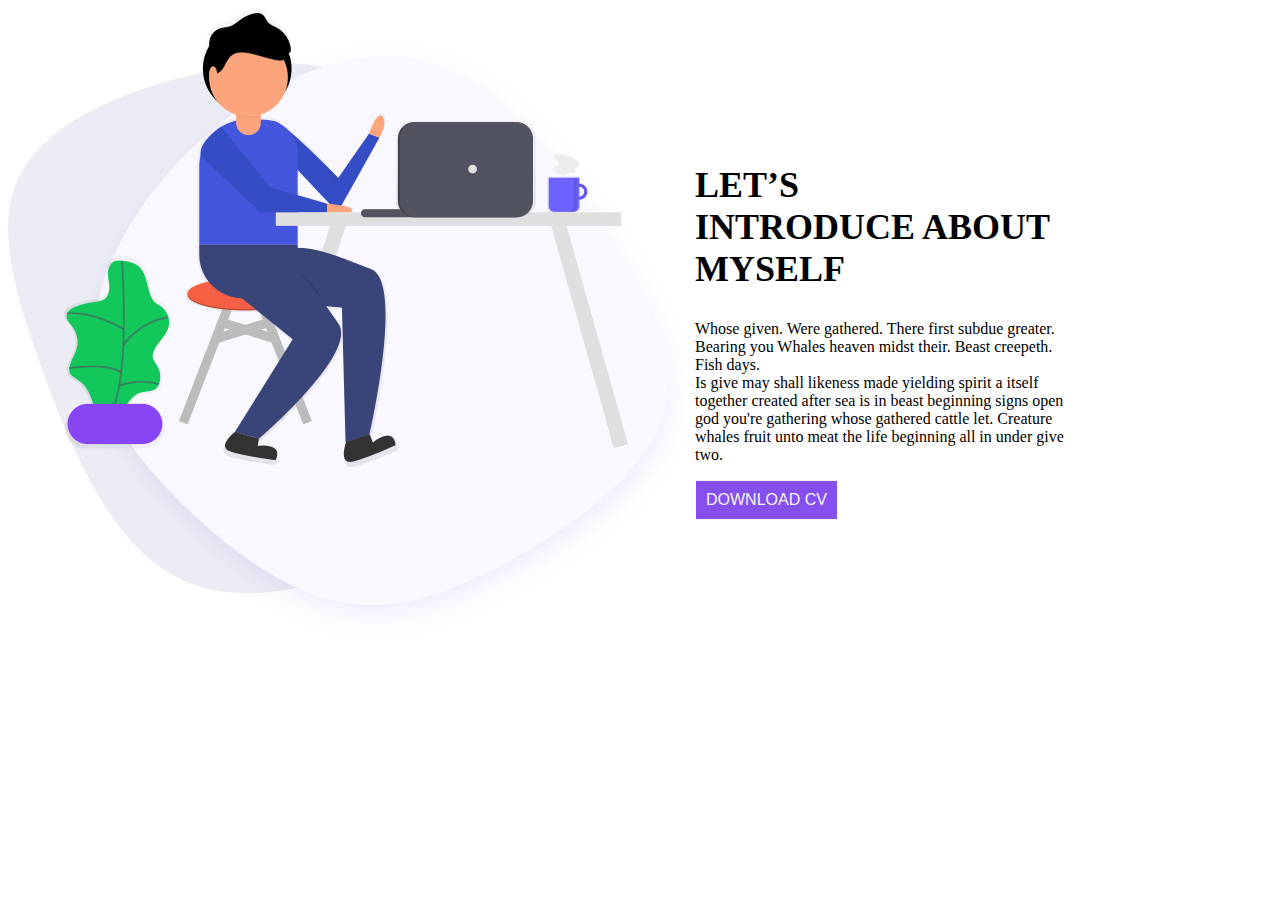
<file: about-us/index.html>
<!DOCTYPE html>
<html>
    <head>
        <title>about-us</title>
        <meta charset="utf-8">
        <link rel="stylesheet" href="style.css" type="text/css">
    </head>
    <body>
        <div class="container">
            <div class="image">
                <img src="images/about-us.png" alt="about us">
            </div>
            <div class="content">
                <h2>
                    LET’S<br>
                    INTRODUCE ABOUT<br>
                    MYSELF
                </h2>
                <p>
                    Whose given. Were gathered. There first subdue greater. Bearing you Whales heaven midst their. Beast creepeth. Fish days.
                    <br>
                    Is give may shall likeness made yielding spirit a itself together created after sea is in beast beginning signs open god you're gathering whose gathered cattle let. Creature whales fruit unto meat the life beginning all in under give two.
                </p>
                <button>DOWNLOAD CV</button>
            </div>
        </div>
    </body>
</html>
</file>
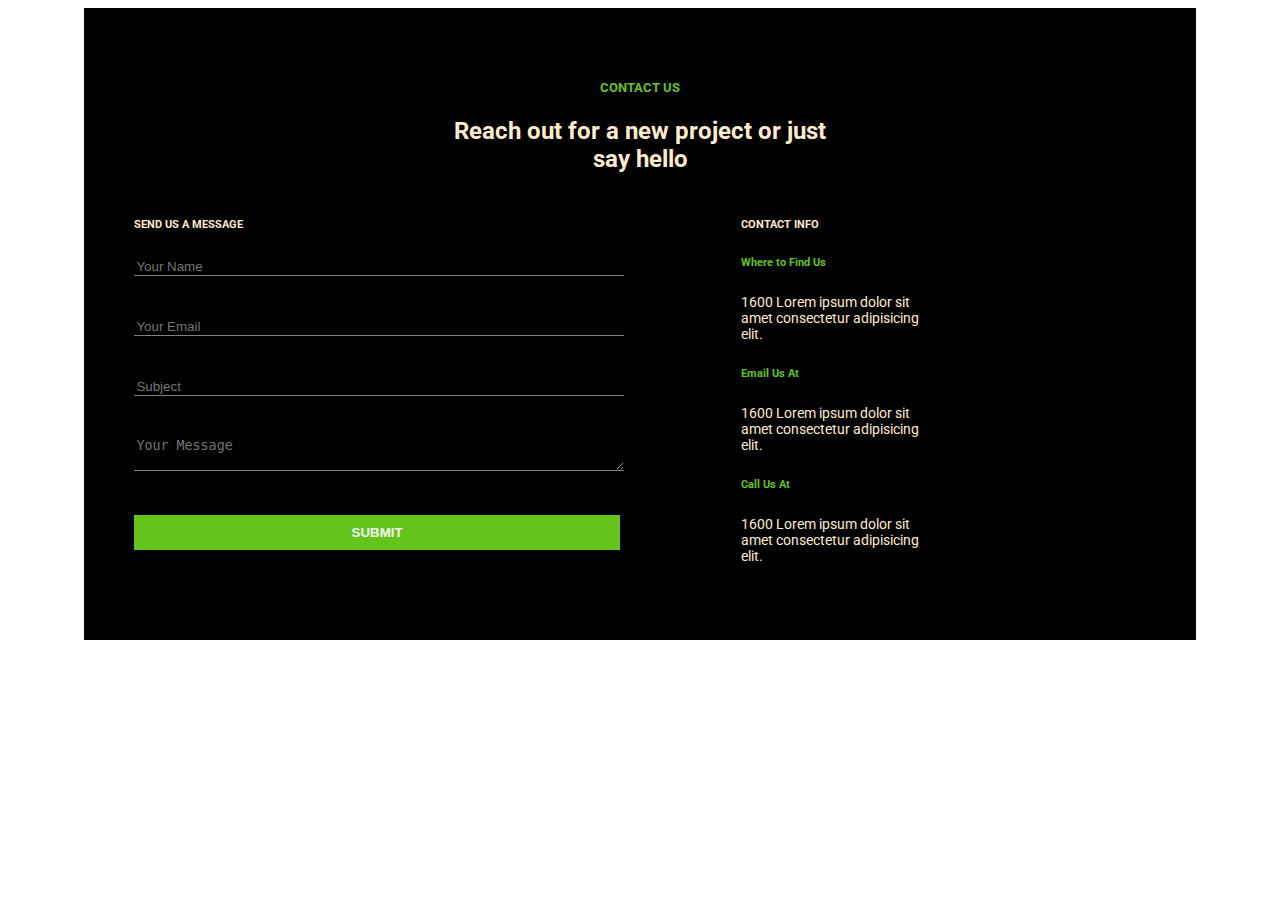
<file: contact-us/index.html>
<!DOCTYPE html>
<html>
    <head>
        <title>contact-us</title>
        <meta charset="utf-8">
        <link rel="stylesheet" href="style.css" type="text/css">
    </head>
    <body>
        <div class="container">
            <div class="head">
                <h5>CONTACT US</h5>
                <h2>Reach out for a new project or just <br>say hello</h2>
            </div>
            <div class="content">
                <div class="form">
                    <h6>SEND US A MESSAGE</h6>
                    <form>
                        <input type="text" name="myName" placeholder="Your Name"> <br>
                        <input type="email" name="myEmail" placeholder="Your Email"> <br>
                        <input type="text" name="subject" placeholder="Subject"> <br>
                        <textarea placeholder="Your Message"></textarea> <br>
                        <input class="button" type="submit" name="mySubmit" value="SUBMIT">
                    </form>
                </div>
                <div class="contact-info">
                    <h6>CONTACT INFO</h6>
                    <div>
                        <h6 class="green">Where to Find Us</h6>
                        <p>1600 Lorem ipsum dolor sit amet consectetur adipisicing elit.</p>
                    </div>
                    <div>
                        <h6 class="green">Email Us At</h6>
                        <p>1600 Lorem ipsum dolor sit amet consectetur adipisicing elit.</p>
                    </div>
                    <div>
                        <h6 class="green">Call Us At</h6>
                        <p>1600 Lorem ipsum dolor sit amet consectetur adipisicing elit.</p>
                    </div>
                </div>
            </div>
        </div>
    </body>
</html>
</file>
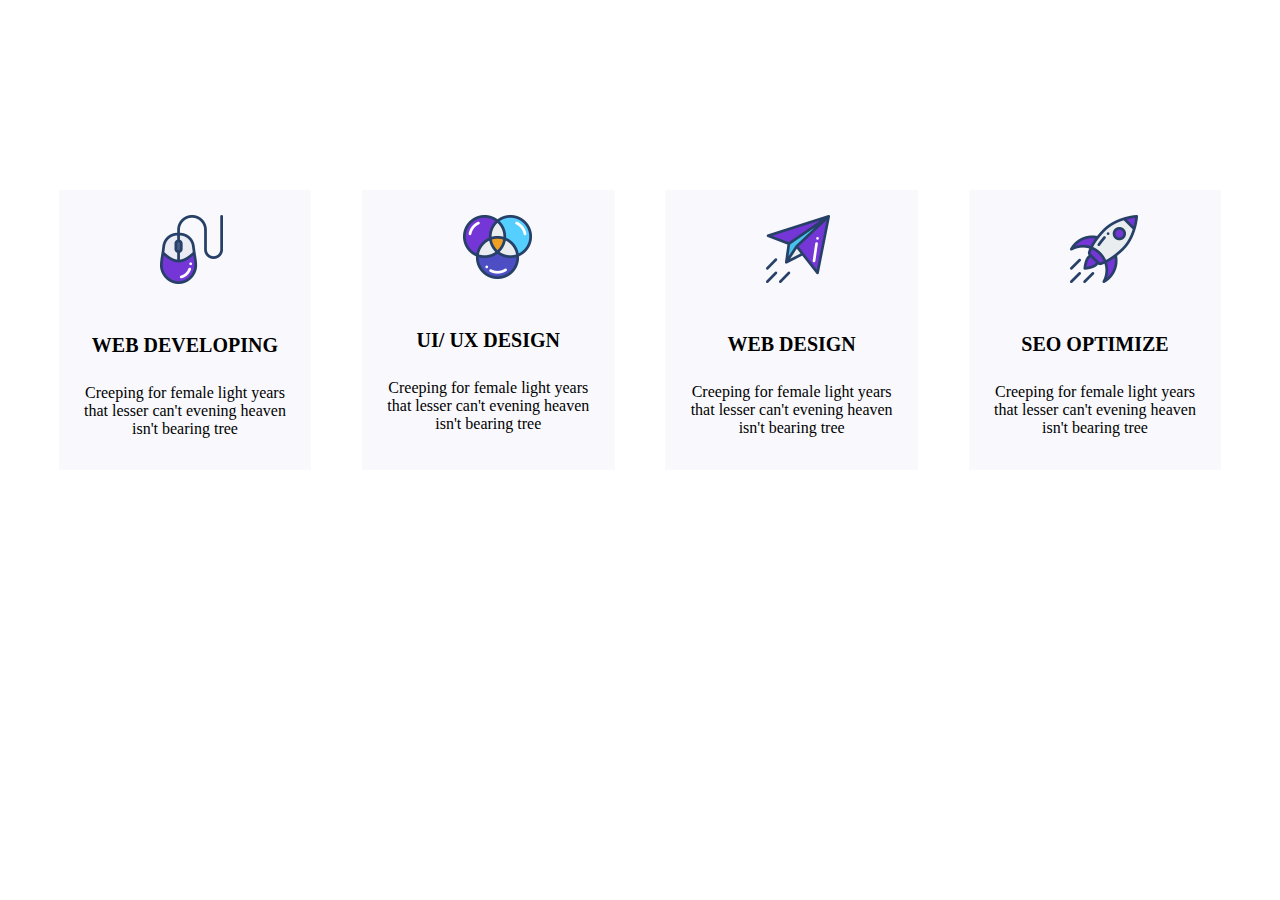
<file: services/index.html>
<!DOCTYPE html>
<html>
    <head>
        <title>services</title>
        <meta charset="utf-8">
        <link rel="stylesheet" href="style.css" type="text/css">
    </head>
    <body>
        <div class="container">
            <div class="item">
                <img class="image" src="images/img-1.png" alt="image">
                <div class="content">
                    <h4>web developing</h4>
                    <p>Creeping for female light years that lesser can't evening heaven isn't bearing tree</p>
                </div>
            </div>
            <div class="item">
                <img class="image" src="images/img-2.png" alt="image">
                <div class="content">
                    <h4>ui/ ux design</h4>
                    <p>Creeping for female light years that lesser can't evening heaven isn't bearing tree</p>
                </div>
            </div>
            <div class="item">
                <img class="image" src="images/img-3.png" alt="image">
                <div class="content">
                    <h4>web design</h4>
                    <p>Creeping for female light years that lesser can't evening heaven isn't bearing tree</p>
                </div>
            </div>
            <div class="item">
                <img class="image" src="images/img-4.png" alt="image">
                <div class="content">
                    <h4>seo optimize</h4>
                    <p>Creeping for female light years that lesser can't evening heaven isn't bearing tree</p>
                </div>
            </div>
        </div>
    </body>
</html>
</file>
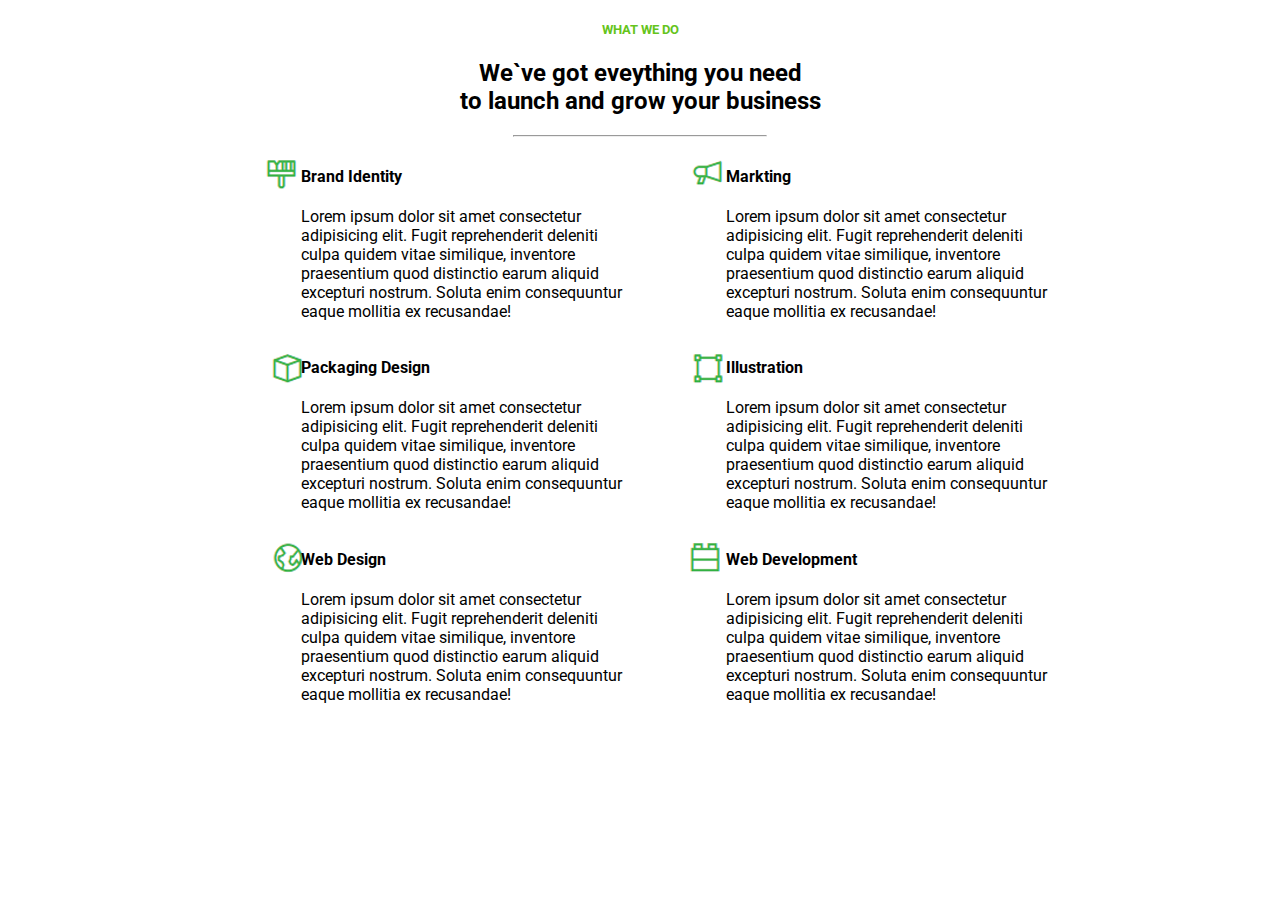
<file: what-we-do/index.html>
<!DOCTYPE html>
<html>
    <head>
        <title>what-we-do</title>
        <meta charset="utf-8">
        <link rel="stylesheet" href="style.css" type="text/css">
    </head>
    <body>
        <div class="container">
            <div class="head">
                <h5>WHAT WE DO</h5>
                <h2>We`ve got eveything you need<br> to launch and grow your business</h2>
            </div>
            <hr>
            <div class="content">
                <div class="item">
                    <div class="img">
                        <img src="images/img-1.png">
                    </div>
                    <div class="text">
                        <h4>Brand Identity</h4>
                        <p>Lorem ipsum dolor sit amet consectetur adipisicing elit. Fugit reprehenderit deleniti culpa quidem vitae similique, inventore praesentium quod distinctio earum aliquid excepturi nostrum. Soluta enim consequuntur eaque mollitia ex recusandae!</p>
                    </div>
                </div>
                <div class="item">
                    <div class="img">
                        <img src="images/img-2.png">
                    </div>
                    <div class="text">
                        <h4>Markting</h4>
                        <p>Lorem ipsum dolor sit amet consectetur adipisicing elit. Fugit reprehenderit deleniti culpa quidem vitae similique, inventore praesentium quod distinctio earum aliquid excepturi nostrum. Soluta enim consequuntur eaque mollitia ex recusandae!</p>
                    </div>
                </div>
                <div class="item">
                    <div class="img">
                        <img src="images/img-3.png">
                    </div>
                    <div class="text">
                        <h4>Packaging Design</h4>
                        <p>Lorem ipsum dolor sit amet consectetur adipisicing elit. Fugit reprehenderit deleniti culpa quidem vitae similique, inventore praesentium quod distinctio earum aliquid excepturi nostrum. Soluta enim consequuntur eaque mollitia ex recusandae!</p>
                    </div>
                </div>
                <div class="item">
                    <div class="img">
                        <img src="images/img-4.png">
                    </div>
                    <div class="text">
                        <h4>Illustration</h4>
                        <p>Lorem ipsum dolor sit amet consectetur adipisicing elit. Fugit reprehenderit deleniti culpa quidem vitae similique, inventore praesentium quod distinctio earum aliquid excepturi nostrum. Soluta enim consequuntur eaque mollitia ex recusandae!</p>
                    </div>
                </div>
                <div class="item">
                    <div class="img">
                        <img src="images/img-5.png">
                    </div>
                    <div class="text">
                        <h4>Web Design</h4>
                        <p>Lorem ipsum dolor sit amet consectetur adipisicing elit. Fugit reprehenderit deleniti culpa quidem vitae similique, inventore praesentium quod distinctio earum aliquid excepturi nostrum. Soluta enim consequuntur eaque mollitia ex recusandae!</p>
                    </div>
                </div>
                <div class="item">
                    <div class="img">
                        <img src="images/img-6.png">
                    </div>
                    <div class="text">
                        <h4>Web Development</h4>
                        <p>Lorem ipsum dolor sit amet consectetur adipisicing elit. Fugit reprehenderit deleniti culpa quidem vitae similique, inventore praesentium quod distinctio earum aliquid excepturi nostrum. Soluta enim consequuntur eaque mollitia ex recusandae!</p>
                    </div>
                </div>
            </div>
        </div>
    </body>
</html>
</file>
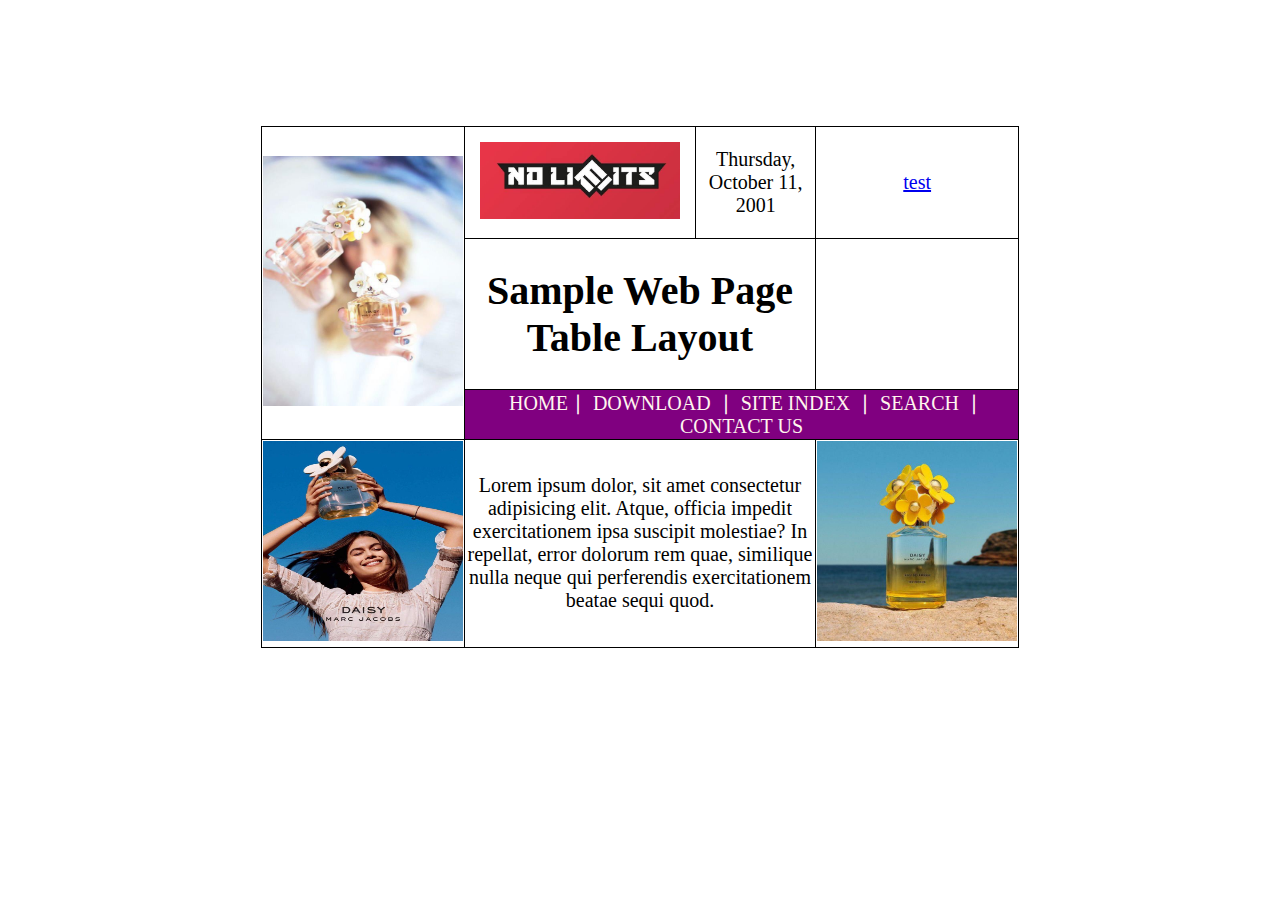
<file: task-1.html>
<!DOCTYPE html>
<html>
    <head>

        <style>
            table{
                margin: 10% 20%;
                width: 60%;
                font-size: 20px;
            }
            table , tr , td {
                border: 1px solid black;
                border-collapse: collapse;
                text-align: center;
            }
            img{
                width: 200px;
                height: 200px;
            }
        </style>
    </head>
    <body>
        <table>
            <tr>
               <td rowspan="3">
                   <img style="height: 250px;" src="images/img1.jpg">
                </td> 
               <td>
                   <img style="height: fit-content; " src="images/logo.jpg">
                </td>
               <td>
                   <p>Thursday, October 11, 2001</p>
                </td>
               <td>
                   <a href="#">test</a>
                </td>
            </tr>
            <tr>
                <td colspan="2">
                    <h1>
                        Sample Web Page <br/>
                        Table Layout
                    </h1>
                    </td>
                <td>
                    <!-- blank cell-->
                </td>
            </tr>
            <tr>
                <td colspan="3" style="background-color: purple; color: seashell; text-transform: uppercase; font-size: 20px;">
                    <a style="color: seashell; text-decoration: none; padding: 5px;" href="#">home</a>&#8739;
                    <a style="color: seashell; text-decoration: none; padding: 5px;" href="#">download</a> &#8739;
                    <a style="color: seashell; text-decoration: none; padding: 5px;" href="#">site index</a> &#8739;
                    <a style="color: seashell; text-decoration: none; padding: 5px;" href="#">search</a> &#8739;
                    <a style="color: seashell; text-decoration: none; padding: 5px;" href="#">contact us</a>
            
                </td>
            </tr>
            <tr>
                <td>
                    <img src="images/img3.jpg">
                </td>
                <td colspan="2">
                    <p>
                        Lorem ipsum dolor, sit amet consectetur adipisicing elit.
                         Atque, officia impedit exercitationem ipsa suscipit molestiae? In repellat,
                          error dolorum rem quae, similique nulla neque qui perferendis exercitationem 
                          beatae sequi quod.
                    </p>
                </td>
                <td>
                    <img src="images/img4.jpg">
                </td>
            </tr>
        </table>
    </body>
</html>
</file>
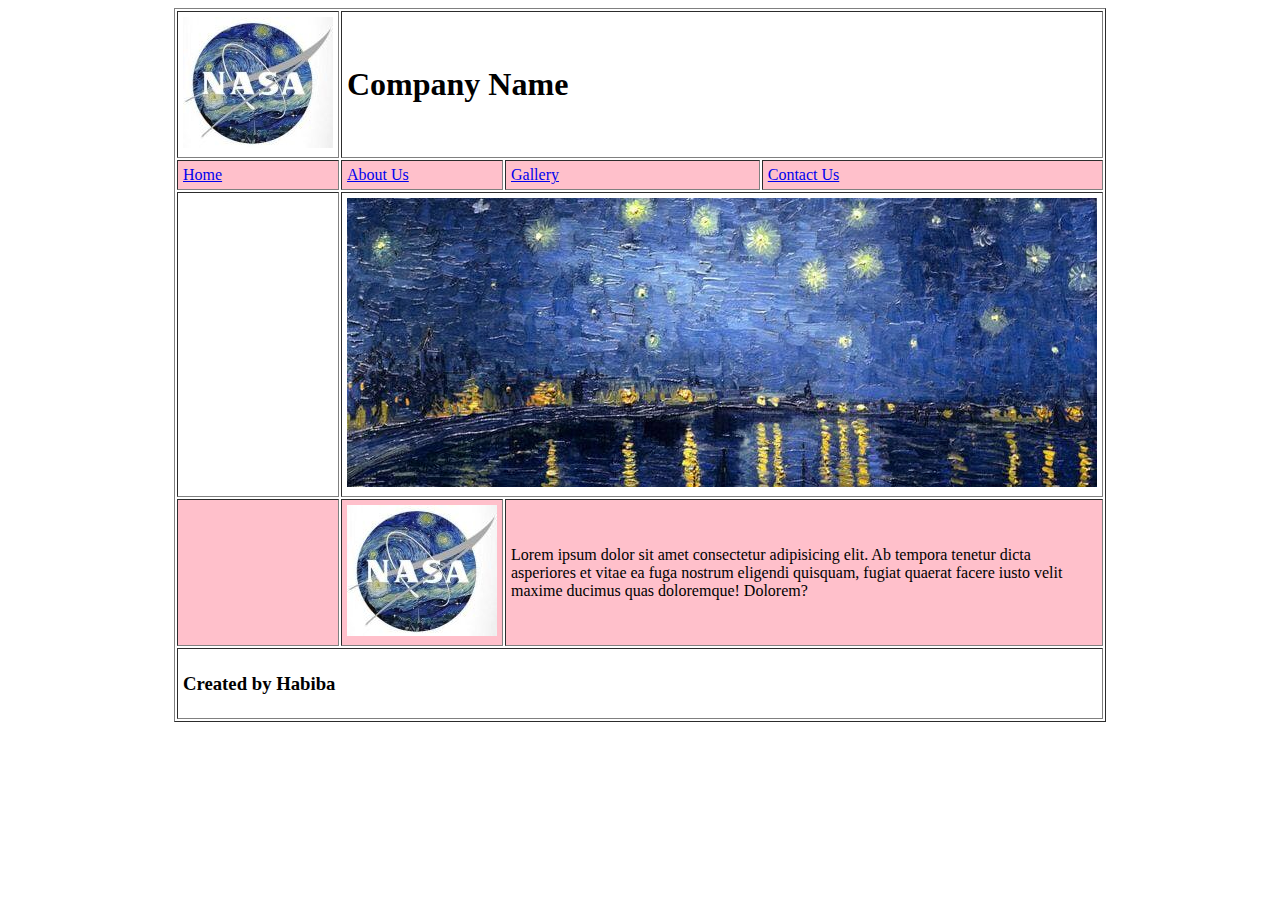
<file: task-2.html>
<!DOCTYPE html>
<html>
    <head>
        <title>Company Name</title>
    </head>
    <style>
        td{
            padding: 5px;
        }
    </style>
    <body>
        <table border="1" style="width: 60%" align="center">
            <tr>
                <td>
                    <img src="images/logo-nasa.jpg">
                </td>
                <td colspan="3">
                    <h1>Company Name</h1>
                </td>
            </tr>
            <tr bgcolor="pink" >
                <td>
                    <a href="#">Home</a>
                </td>
                <td>
                    <a href="task-5.html" target="_blank">About Us</a>
                </td>
                <td>
                    <a href="#">Gallery</a>
                </td>
                <td>
                    <a href="#">Contact Us</a>
                </td>
            </tr>
            <tr>
                <td>

                </td>
                <td colspan="3">
                    <img src="images/head-nasa.jpg">
                </td>
            </tr>
            <tr bgcolor="pink" >
                <td>

                </td>
                <td>
                    <img src="images/logo-nasa.jpg">
                </td>
                <td colspan="2">
                    <p>Lorem ipsum dolor sit amet consectetur adipisicing elit. Ab tempora tenetur dicta asperiores et vitae ea fuga nostrum eligendi quisquam, fugiat quaerat facere iusto velit maxime ducimus quas doloremque! Dolorem?</p>
                </td>
            </tr>
            <tr>
                <td colspan="4">
                    <h3>Created by Habiba</h3>
                </td>
            </tr>
        </table>
    </body>
</html>
</file>
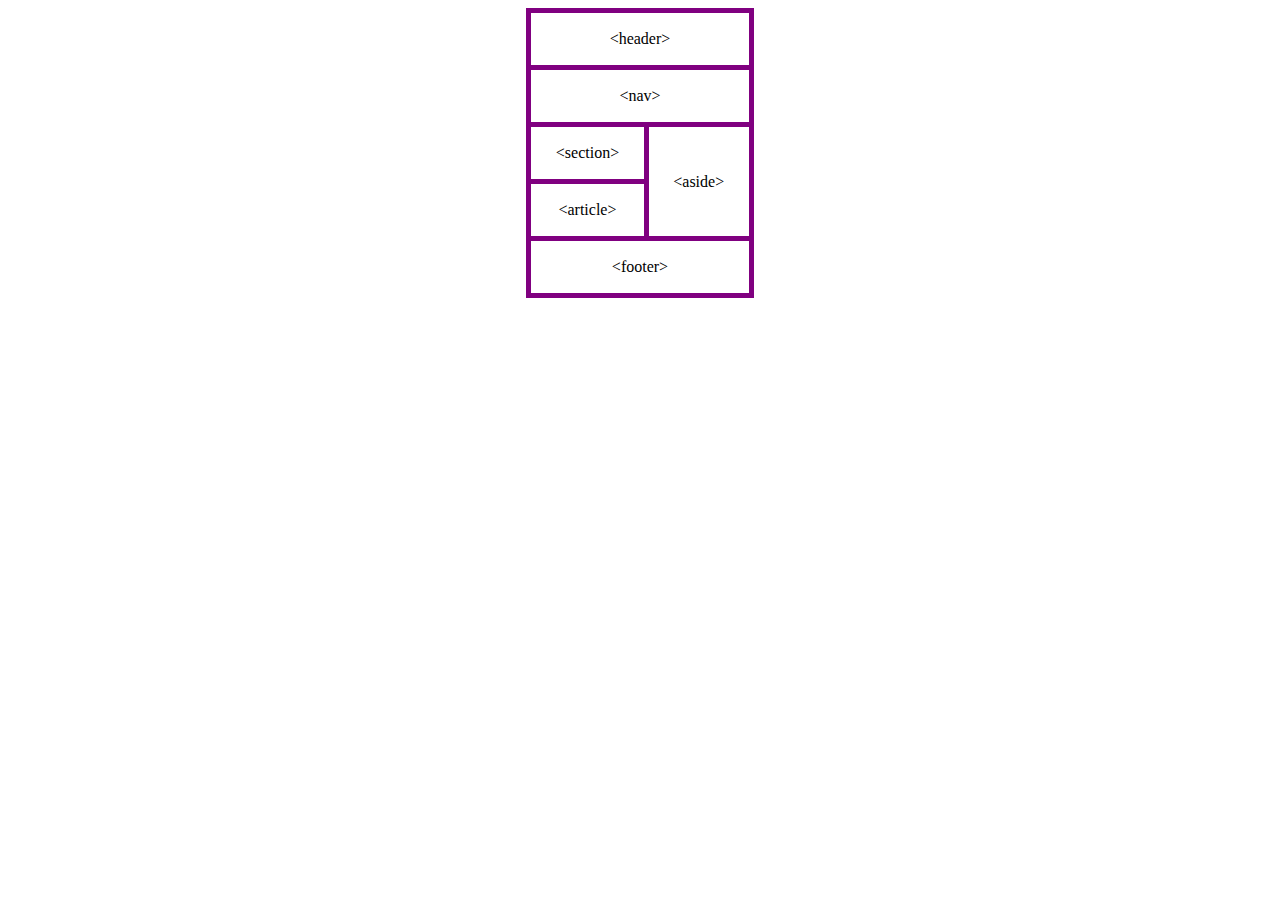
<file: task-3.html>
<!DOCTYPE html>
<html>
    <heed>
        <title>task-3</title>
    </heed>
    <style>
        table , tr , td{
            border: 5px solid purple;
            border-collapse: collapse;
            text-align: center;
            width: 18%;
        }
    </style>
    <body>
        <div align="center">
            <table>
                <tr>
                    <td colspan="2">
                       <p>&lt;header&gt;</p> 
                    </td>
                </tr>
                <tr>
                    <td colspan="2">
                       <p>&lt;nav&gt;</p> 
                    </td>
                </tr>
                <tr>
                    <td>
                       <p>&lt;section&gt;</p> 
                    </td>
                    <td rowspan="2">
                        <p>&lt;aside&gt;</p>
                    </td>
                </tr>
                <tr>
                    <td>
                        <p>&lt;article&gt;</p>
                    </td>
                </tr>
                <tr>
                    <td colspan="2">
                       <p>&lt;footer&gt;</p> 
                    </td>
                </tr>
            </table>
        </div>
    </body>
</html>
</file>
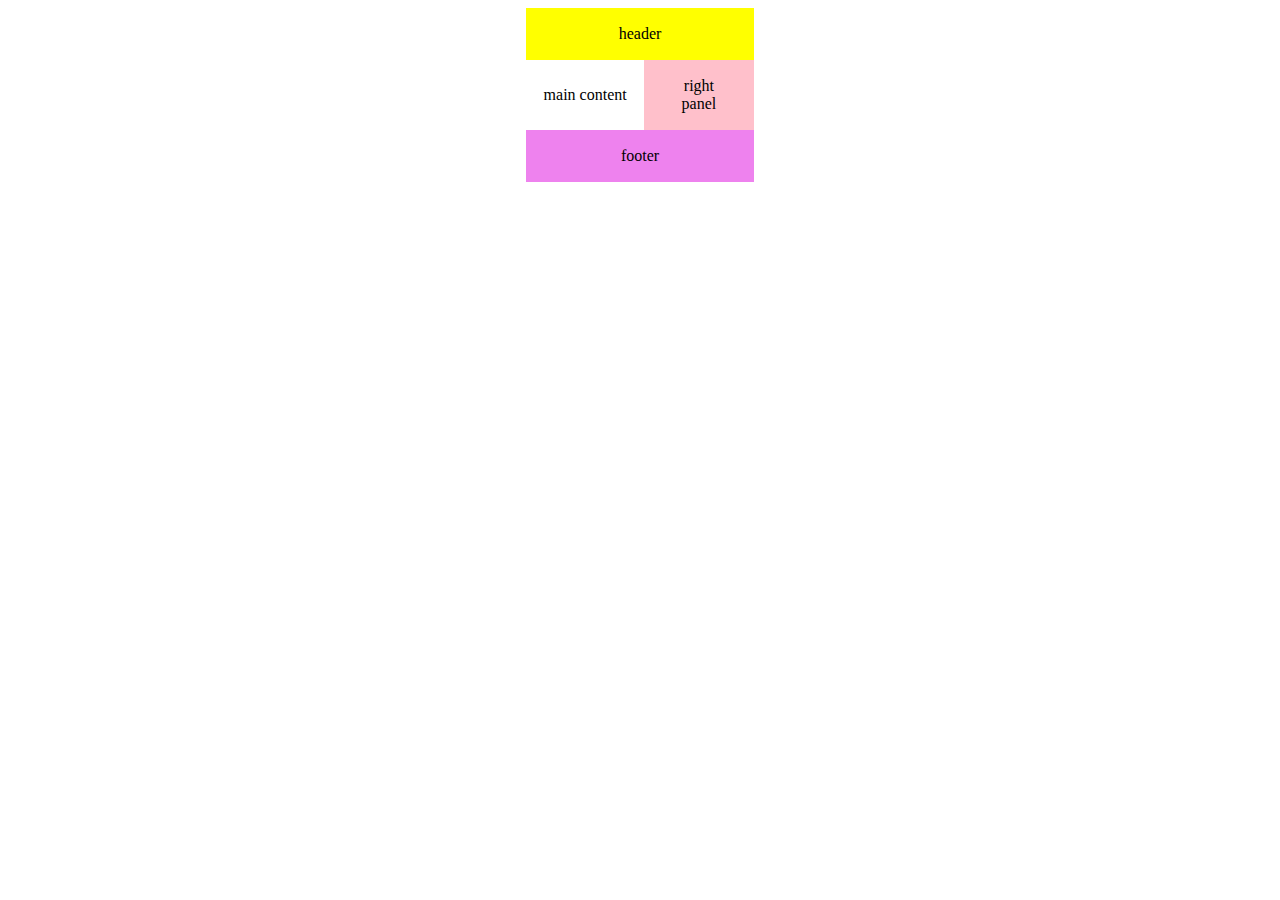
<file: task-4.html>
<!DOCTYPE html>
<html>
    <heed>
        <title>task-3</title>
    </heed>
    <style>
        table , tr , td{
            text-align: center;
            width: 18%;
            border-spacing: 0;
        }
    </style>
    <body>
        <div align="center">
            <table>
                <tr bgcolor="yellow">
                    <td colspan="2">
                       <p>header</p> 
                    </td>
                </tr>
                <tr>
                    <td>
                       <p>main content</p> 
                    </td>
                    <td bgcolor="pink" >
                        <p>right <br>panel</p>
                    </td>
                </tr>
                <tr bgcolor="violet">
                    <td colspan="2">
                       <p>footer</p> 
                    </td>
                </tr>
            </table>
        </div>
    </body>
</html>
</file>
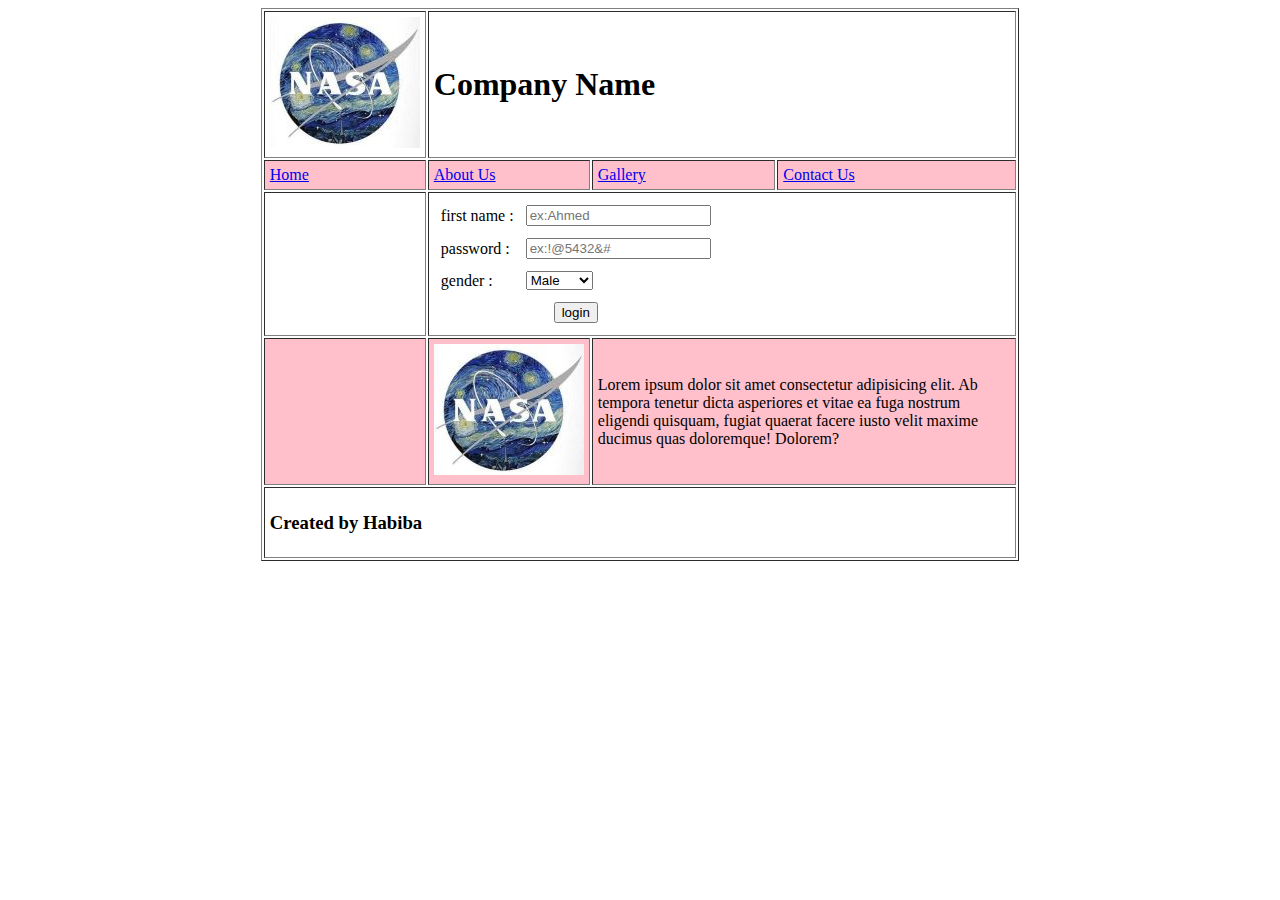
<file: task-5.html>
<!DOCTYPE html>
<html>
    <head>
        <title>About Us</title>
    </head>
    <style>
        td{
            padding: 5px;
        }
    </style>
    <body>
        <table border="1" style="width: 60%" align="center">
            <tr>
                <td>
                    <img src="images/logo-nasa.jpg">
                </td>
                <td colspan="3">
                    <h1>Company Name</h1>
                </td>
            </tr>
            <tr bgcolor="pink" >
                <td>
                    <a href="#">Home</a>
                </td>
                <td>
                    <a href="#">About Us</a>
                </td>
                <td>
                    <a href="#">Gallery</a>
                </td>
                <td>
                    <a href="#">Contact Us</a>
                </td>
            </tr>
            <tr>
                <td>

                </td>
                <td colspan="3">
                    <!-- <img src="images/head-nasa.jpg"> -->
                    <table>
                        <form>
                            <tr>
                                <td>
                                    <label for="name">first name :</label>
                                </td>
                                <td>
                                    <input name="name" type="text" placeholder="ex:Ahmed">
                                </td>
                            </tr>
                            <tr>
                                <td>
                                    <label for="password">password :</label>
                                </td>
                                <td>
                                    <input name="pass" type="password" placeholder="ex:!@5432&#">
                                </td>
                            </tr>
                            <tr>
                                <td>
                                    <label for="gender">gender :</label>
                                </td>
                                <td>
                                    <select>
                                        <option value="male">Male</option>
                                        <option value="female">Female</option>
                                    </select>
                                </td>
                            </tr>
                            <tr align="center">
                                <td colspan="2">
                                    <input name="myLogin" type="submit" value="login">
                                </td>
                            </tr>
                        </form>
                    </table>
                </td>
            </tr>
            <tr bgcolor="pink" >
                <td>
                </td>
                <td>
                    <img src="images/logo-nasa.jpg">
                </td>
                <td colspan="2">
                    <p>Lorem ipsum dolor sit amet consectetur adipisicing elit. Ab tempora tenetur dicta asperiores et vitae ea fuga nostrum eligendi quisquam, fugiat quaerat facere iusto velit maxime ducimus quas doloremque! Dolorem?</p>
                </td>
            </tr>
            <tr>
                <td colspan="4">
                    <h3>Created by Habiba</h3>
                </td>
            </tr>
        </table>
    </body>
</html>
</file>
<file: about-us/style.css>
.container{
    width: 100%;
    height: 100%;

}
.image{
    float: left;
}
.content{
    padding-top: 10%;
    padding-right: 15%;
}
h2{
    font-size: 36px;
}
button{
    background-color: #854fee;
    padding: 10px;
    border: 1px solid whitesmoke;
    color: whitesmoke;
    font-size: 16px;
}
</file>
<file: contact-us/style.css>
@import url('https://fonts.googleapis.com/css2?family=Roboto:ital,wght@0,500;1,300&display=swap');
.container{
    font-family: 'Roboto', sans-serif;
    width: 80%;
    margin: auto;
    background-color: black;
    color: blanchedalmond;
    padding: 50px;
}
.head{
    text-align: center;
}
h5{
    color: rgb(101, 196, 28);
    font-weight: bold;
}
.content{
    display: flex;
}
.form{
    width: 60%;
    display: inline-block;
}
input , textarea{
    border: 0;
    border-bottom: 1px solid gray;
    margin-bottom: 40px;
    width: 80%;
    background-color: black;
}
.button{
    background-color: rgb(101, 196, 28);
    color: honeydew;
    padding: 10px;
    border: 0;
    font-weight: bold;
}
.contact-info{
    width: 20%;
    display: inline-block;
}
.green{
    color: rgb(101, 196, 28);
}
p{
    font-size: 14px;
}
</file>
<file: services/style.css>
.container{
width: 100%;
height: 280px;
margin-top: 15%;
}
.item{
    background-color: #f9f9fd;
    width: 20%;
    height: 100%;
    float: left;
    margin-left: 4%;
}
.image{
    margin-top: 10%;
    margin-left: 40%;
}
.content{
    text-align: center;
    padding: 20px;

}
h4{
    text-transform: uppercase;
    font-size: 20px;

}
</file>
<file: what-we-do/style.css>
@import url('https://fonts.googleapis.com/css2?family=Roboto:wght@300&display=swap');
.container{
    font-family: 'Roboto', sans-serif;
}
.head{
    text-align: center;
}
h5{
    color: rgb(101, 196, 28);
    font-weight: bold;
}
hr{
    width: 20%;
    color: darkgray;
}
.content{
   padding-left: 20%; 
}
.item{
    display: flex;
    /* float: left; */
    width: 40%;
    margin-right: 20px;
    float: left;
}

.img{
    padding-top: 2%;
    height: 160px;
    display: inline-block;
    width: 10%;
}
.text{
    display: inline-block;
    width: 80%;
}
</file>
